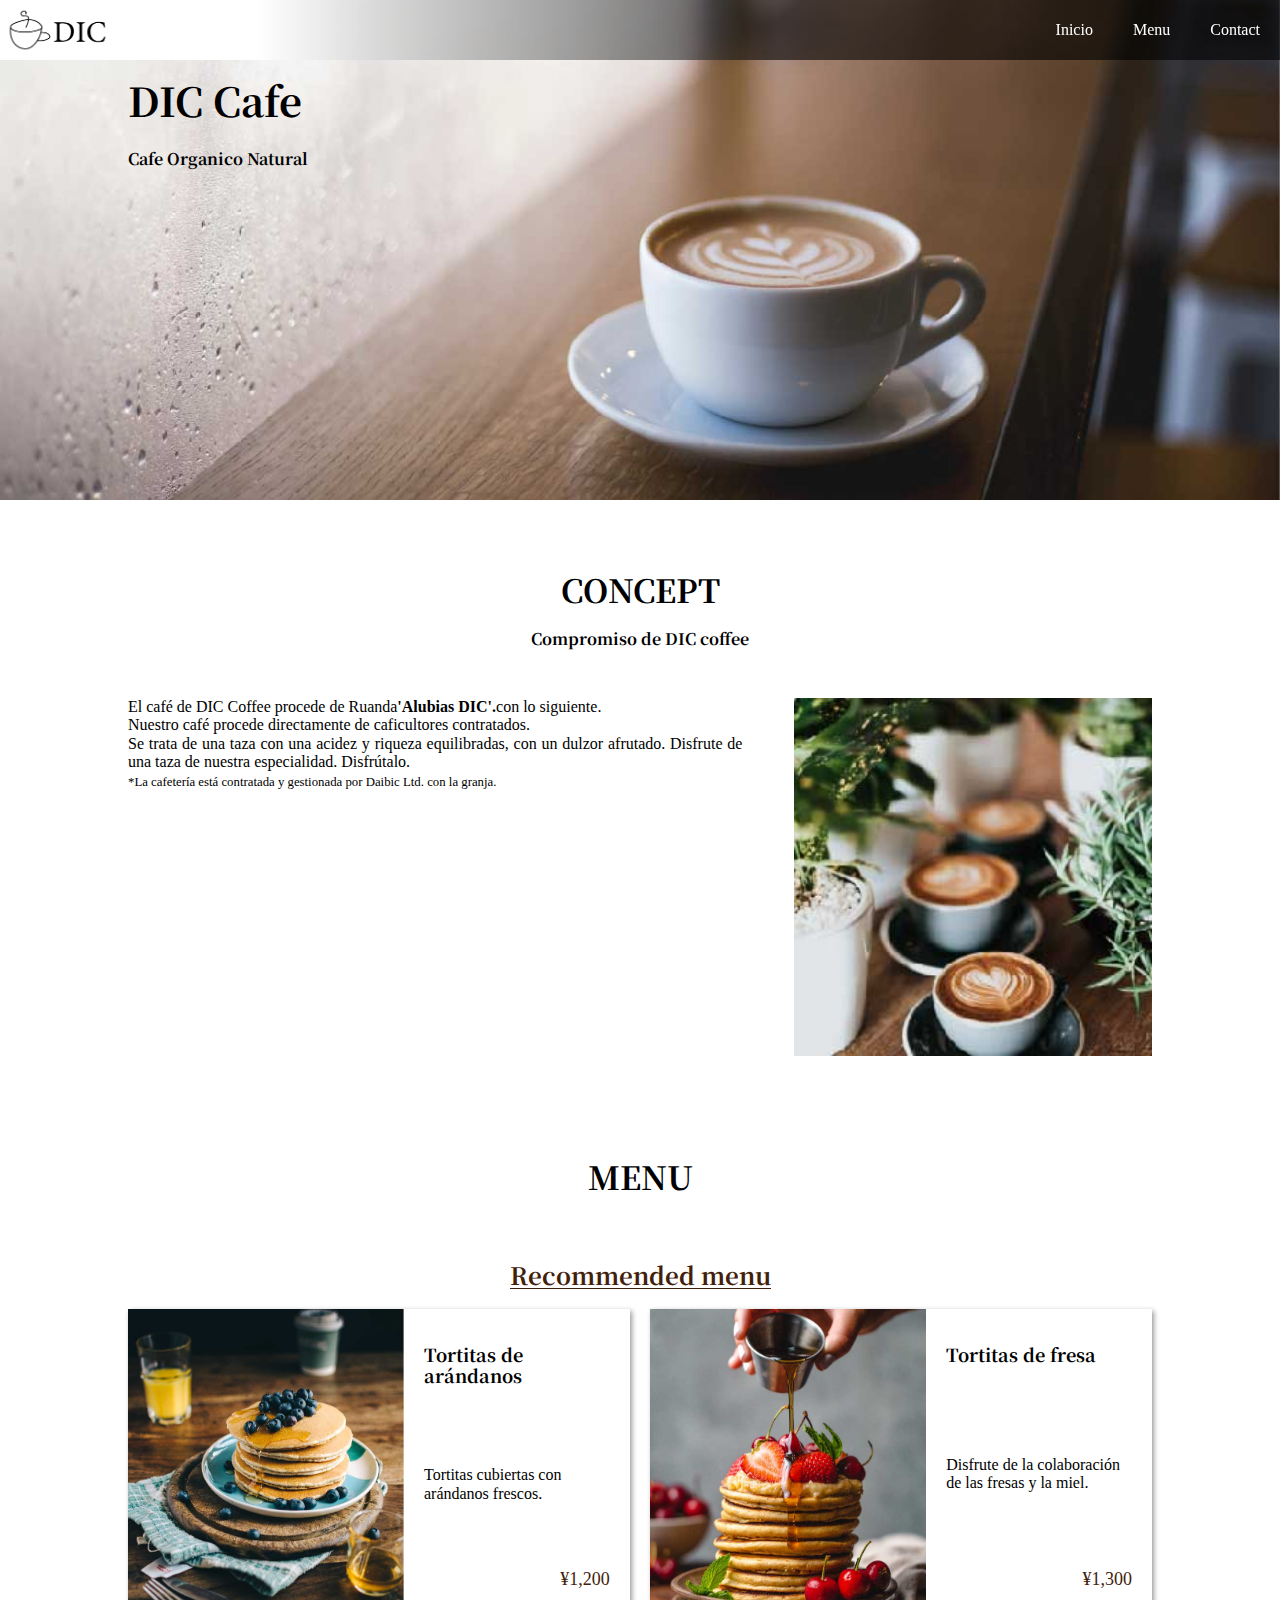
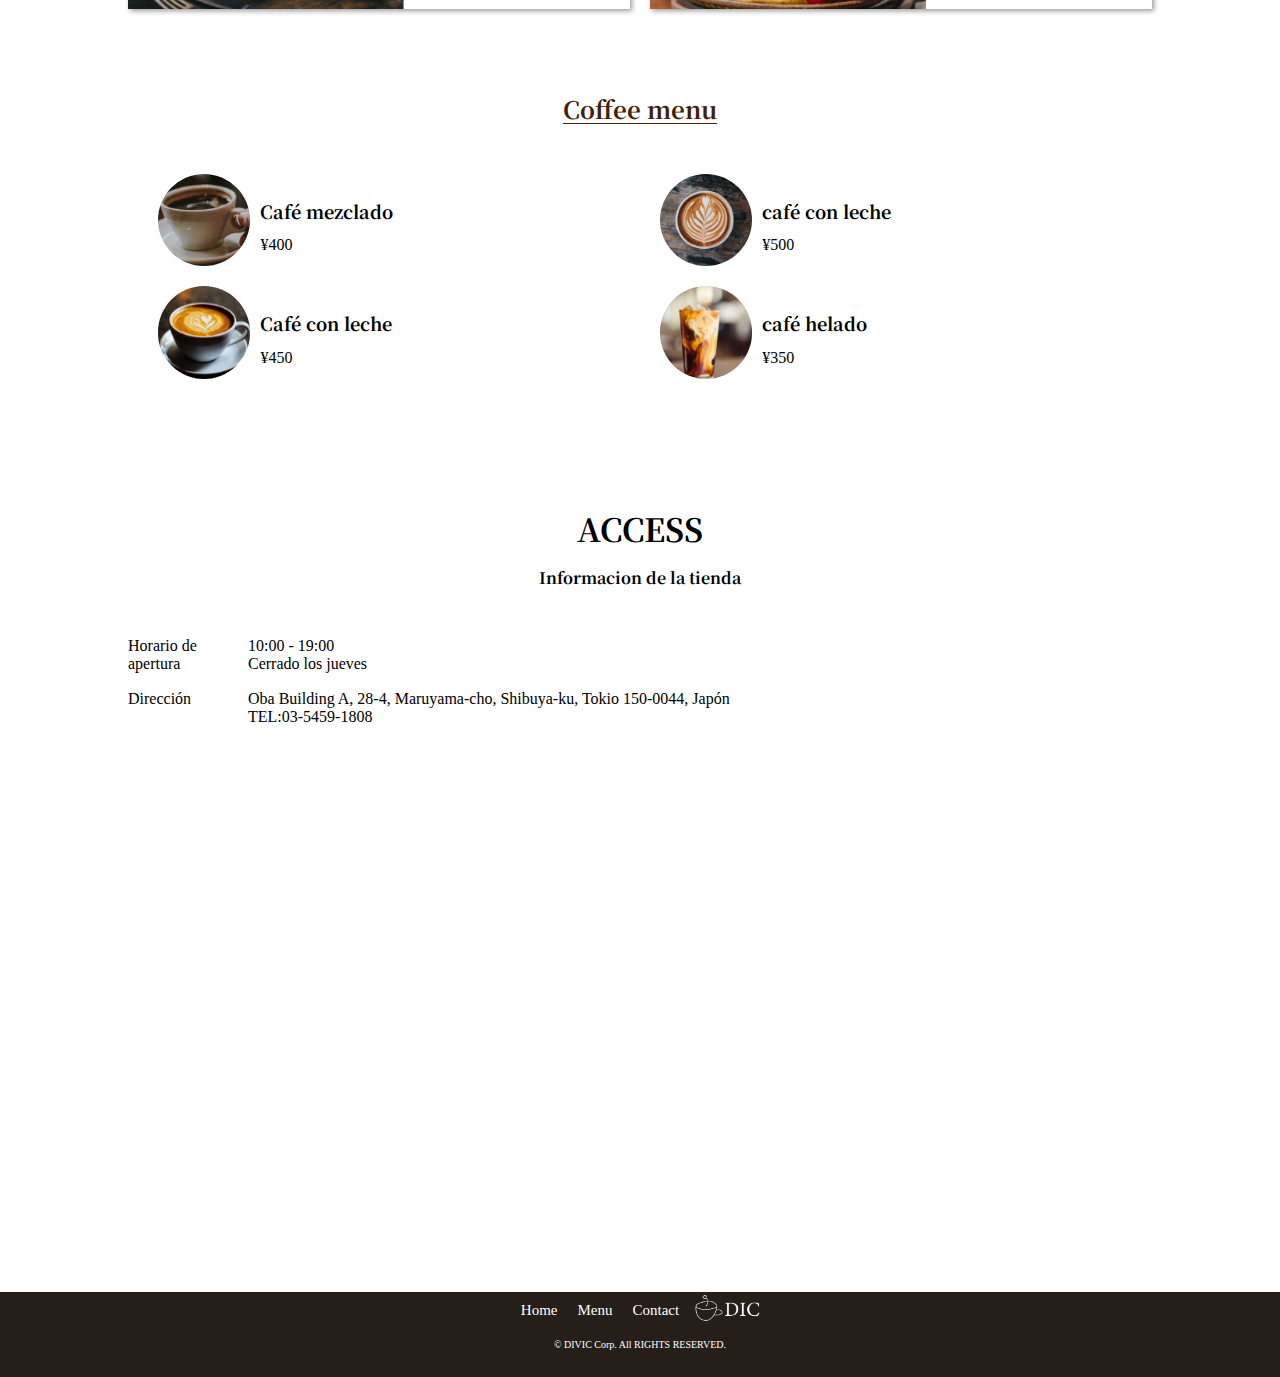
<file: index.html>
<!DOCTYPE html>
<html lang="ja">

<head>
    <meta charset="utf-8">
    <title>DIC cafe</title>
    <link rel="stylesheet" href="css/main.css">
    <link rel="stylesheet" href="css/normalize.css">
    <link href="https://fonts.googleapis.com/css2?family=Noto+Serif+JP:wght@400;700&display=swap" rel="stylesheet">
</head>

<body>
    <header>

        <!-- Navegación global -->
        <nav class="header_nav">
            <a class="logo" href="index.html">
                <img src="./image/sample_logo_k.png" alt="logo">
            </a>
            <ul class="global_nav">
                <a class="global_nav_item" href="index.html">
                    <li>Inicio</li>
                </a>
                <a class="global_nav_item" href="#menu">
                    <li>Menu</li>
                </a>
                <a class="global_nav_item" href="contact.html">
                    <li>Contact</li>
                </a>
            </ul>
        </nav>
        <div class="key section_inner">
            <h1>DIC Cafe</h1>
            <p>Cafe Organico Natural</p>
        </div>
    </header>
    <section>
        <article class="section_inner">
            <div class="section_title">
                <h1 class="">CONCEPT</h1>
                <p>Compromiso de DIC coffee</p>
            </div>
            <div class="concept_inner">
                <p class="concept_content">
                    El café de DIC Coffee procede de Ruanda<strong>'Alubias DIC'.</strong>con lo siguiente.<br>
                    Nuestro café procede directamente de caficultores contratados.<br>
                    Se trata de una taza con una acidez y riqueza equilibradas, con un dulzor afrutado. Disfrute de una taza
                    de nuestra especialidad.
                    Disfrútalo.<br>
                    <small>*La cafetería está contratada y gestionada por Daibic Ltd. con la granja.</small>
                </p>
                <img class="concept_image" src="./image/sample_concept.jpg" alt="sample">
            </div>
        </article>
        <article class="section_inner menu_section">
            <h1 id="menu" class="section_title">MENU</h1>
            <section>
                <div class="center">
                    <h1 class="menu_title">Recommended menu</h1>
                </div>
        <ul class="menu_list menu_list_recommended">
            <li class="menu_item">
                <div class="menu_item_content">
                    <h2 class="menu_item_title">Tortitas de arándanos</h2>
                    <p>Tortitas cubiertas con arándanos frescos.</p>
                    <p class="menu_item_price">¥1,200</p>
                </div>
                <img src="image/sample_pancake1.jpg" class="menu_item_image">
            </li>
            <li class="menu_item">
                <div class="menu_item_content">
                    <h2 class="menu_item_title">Tortitas de fresa</h2>
                    <p>Disfrute de la colaboración de las fresas y la miel.</p>
                    <p class="menu_item_price">¥1,300</p>
                </div>
                <img src="image/sample_pancake2.jpg" class="menu_item_image">
            </li>
        </ul>
            </section>
            <section>
                <div class="center">
                    <h1 class="menu_title">Coffee menu</h1>
                </div>
                <ul class="menu_list coffee_menu">
                    <li class="coffee_menu_list_item">
                        <div class="coffee_menu_content">
                            <h2 class="menu_item_title">Café mezclado</h2>
                            <p class="coffee_menu_price">¥400</p>
                        </div>
                        <img src="image/sample_cafe1.jpg" class="coffee_menu_image">
                    </li>
                    <li class="coffee_menu_list_item">
                        <div class="coffee_menu_content">
                            <h2 class="menu_item_title">café con leche</h2>
                            <p class="coffee_menu_price">¥500</p>
                        </div>
                        <img src="image/sample_cafe2.jpg" class="coffee_menu_image">
                    </li>
                    <li class="coffee_menu_list_item">
                        <div class="coffee_menu_content">
                            <h2 class="menu_item_title">Café con leche</h2>
                            <p class="coffee_menu_price">¥450</p>
                        </div>
                        <img src="image/sample_cafe3.jpg" class="coffee_menu_image">
                    </li>
                    <li class="coffee_menu_list_item">
                        <div class="coffee_menu_content">
                            <h2 class="menu_item_title">café helado</h2>
                            <p class="coffee_menu_price">¥350</p>
                        </div>
                        <img src="image/sample_cafe4.jpg" class="coffee_menu_image">
                    </li>
                </ul>
            </section>
        </article>
        <article class="section_inner">
            <div class="section_title">
                <h1 class="">ACCESS</h1>
                <p>Informacion de la tienda</p>
            </div>
            <dl class="info">
                <dt class="info_title">Horario de apertura 
                
                </dt>
                <dd>10:00 - 19:00<br>Cerrado los jueves</dd>
            </dl>
            <dl class="info">
                <dt class="info_title">Dirección</dt>
                <dd>
                    Oba Building A, 28-4, Maruyama-cho, Shibuya-ku, Tokio 150-0044, Japón<br>
                    TEL:03-5459-1808
                </dd>
            </dl>
            <iframe class="frame_area"
                src="https://www.google.com/maps/embed?pb=!1m18!1m12!1m3!1d3241.862556186286!2d139.6944708!3d35.6557578!2m3!1f0!2f0!3f0!3m2!1i1024!2i768!4f13.1!3m3!1m2!1s0x60188b55bb707eff%3A0x5f04575eb7aca63e!2s%C5%8Cba%2C%2028-4%20Maruyamach%C5%8D%2C%20Shibuya%20City%2C%20Tokyo%20150-0044%2C%20Jap%C3%B3n!5e0!3m2!1ses-419!2spy!4v1696886641777!5m2!1ses-419!2spy"
                width="600" height="450" style="border:0;" allowfullscreen="" loading="lazy"
                referrerpolicy="no-referrer-when-downgrade"></iframe>
        </article>
    </section>
    <footer class="footer">
        <nav>
            <!-- navegación -->
            <ul class="footer_nav">
                <a class="footer_nav_item" href="#">
                    <li>Home</li>
                </a>
                <a class="footer_nav_item" href="#menu">
                    <li>Menu</li>
                </a>
                <a class="footer_nav_item" href="contact.html">
                    <li>Contact</li>
                </a>
                <a href="index.html">
                    <img class="footer_logo" src="./image/sample_logo_w.png" alt="logo">
                </a>
            </ul>
            <p class="footer_right">© DIVIC Corp. All RIGHTS RESERVED.</p>
        </nav>
    </footer>
</body>

</html>
</file>
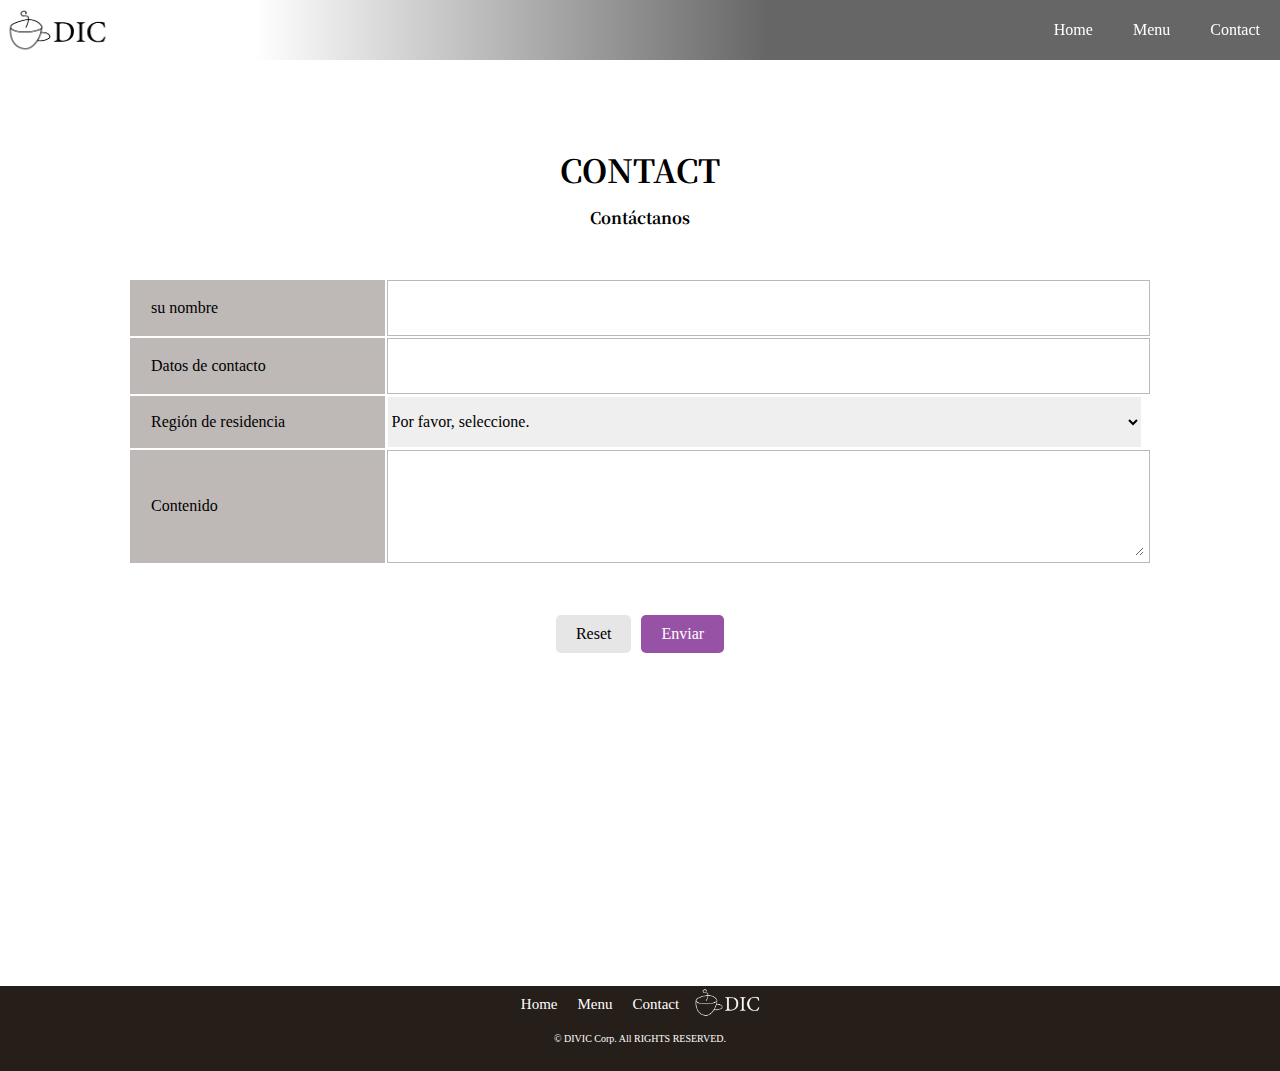
<file: contact.html>
<!DOCTYPE html>
<html lang="ja">

<head>
    <meta charset="utf-8">
    <title>DIC cafe</title>
    <link rel="stylesheet" href="css/main.css">
    <link rel="stylesheet" href="css/normalize.css">
    <link rel="stylesheet" href="css/contact.css">
    <link href="https://fonts.googleapis.com/css2?family=Noto+Serif+JP:wght@400;700&display=swap" rel="stylesheet">
</head>

<body>
<header class="sub_header">

    <!-- Navegación global -->
    <nav class="header_nav">
        <a class="logo" href="index.html">
            <img src="./image/sample_logo_k.png" alt="logo">
        </a>
        <ul class="global_nav">
            <a class="global_nav_item" href="index.html">
                <li>Home</li>
            </a>
            <a class="global_nav_item" href="#menu">
                <li>Menu</li>
            </a>
            <a class="global_nav_item" href="contact.html">
                <li>Contact</li>
            </a>
        </ul>
    </nav>
    <h1>DIC Coffee</h1>


<section class="section_inner">
    <div class="section_title">
        <h1>CONTACT</h1>
        <p>Contáctanos</p>
    </div>
    <form action="#" method="POST">
        <table class="contact">
            <tr class="contact_line">
                <td class="contact_sign"><label for="name">su nombre</label></td>
                <td class="contact_input"><input type="text" name="name" id="name"></td>
            </tr>
            <tr class="contact_line">
                <td class="contact_sign"><label for="phonenumber">Datos de contacto</label></td>
                <td class="contact_input"><input type="tel" name="phonenumber" id="phonenumber"></td>
            </tr>
            <tr class="contact_line">
                <td class="contact_sign"><label for="region">Región de residencia</label></td>
                <td>
                    <select id="region">
                        <option value="0">Por favor, seleccione.</option>
                        <option value="1">Hokkaido</option>
                        <option value="2">Tohoku (las seis prefecturas más septentrionales de Honshu)</option>
                        <option value="3">Kantou (mitad oriental de Japón, incluido Tokio)</option>
                        <option value="4">centro</option>
                        <option value="5">Kinki (región alrededor de Osaka, Kioto y Nara)</option>
                        <option value="6">Chugoku y Shikoku</option>
                        <option value="7">Kyushu (la más meridional de las cuatro islas principales de Japón)</option>
                    </select>
                </td>
            </tr>
            <tr class="contact_content">
                <td class="contact_sign"><label for="content">Contenido</label></td>
                <td class="contact_input"><textarea name="content" id="content"></textarea></td>
            </tr>
        </table>
        <div class="contact_btn_area">
            <button type="reset" class="contact_btn reset_btn">Reset</button>
            <button type="submit" class="contact_btn submit_btn">Enviar</button>
        </div>
    </form>
</section>

<footer class="footer">
    <nav>
        <!-- navegación -->
        <ul class="footer_nav">
            <a class="footer_nav_item" href="index.html">
                <li>Home</li>
            </a>
            <a class="footer_nav_item" href="#menu">
                <li>Menu</li>
            </a>
            <a class="footer_nav_item" href="contact.html">
                <li>Contact</li>
            </a>
            <a href="index.html">
                <img class="footer_logo" src="./image/sample_logo_w.png" alt="logo">
            </a>
        </ul>
        <p class="footer_right">© DIVIC Corp. All RIGHTS RESERVED.</p>
    </nav>
</footer>

</body>

</html>
</file>
<file: css/main.css>
@charset "utf-8";

html {
    height: 100%;
}

body {
    position: relative;
    padding-bottom: 75px;
    min-height: 100%;
}

li {
    list-style: none;
}

p,
ul {
    margin: 0;
    padding: 0;
}

div,
li {
    box-sizing: border-box;
}

.section_inner {
    padding: 50px 10% 30px;
}

.section_title {
    font-family: "Noto Serif JP", serif;
    font-weight: bold;
    text-align: center;
    margin-bottom: 50px;
}

.key {
    height: 500px;
    background: center / cover no-repeat url("../image/sample_key.jpg");
    font-family: "Noto Serif JP", serif;
    font-weight: bold;
}

.key h1 {
    font-size: 2.5rem;
}

/* NAV SECTION */
.menu_title {
    display: inline-block;
    font-family: "Noto Serif JP", serif;
    font-size: 1.5rem;
    color: #42210b;
    border-bottom: 1px solid #42210b;
    margin-bottom: 20px;
}

.center {
    text-align: center;
}

.coffee_menu_image {
    width: 20%;
    border-radius: 50%; 
}

.header_nav {
    display: flex;
    height: 60px;
    justify-content: space-between;
    align-items: stretch;
    position: fixed;
    top: 0;
    width: 100%;
    background: linear-gradient(90deg, #fff 20%, rgba(0, 0, 0, .6) 60%);
    
}

.logo {
    width: 120px;
    display: flex;
    align-items: center;
    align-items: center;
}

.logo img {
    width: 100%;
}

.global_nav {
    display: flex;
    align-items: stretch;
}

.global_nav_item {
color: #fff;
    text-decoration: none;
    display: flex;
    align-items: center;
    padding: 0 20px;
}

.global_nav_item:hover {
    background: #fff;
    color: #42210b;
}

/* CONCEPT SECTION */

.concept_inner {
    display: flex;
    justify-content: space-between;
}

.concept_content {
    width: 60%;
    text-align: justify;
}

.concept_image {
    width: 35%;
}

/* MENU SECTION */

.menu_section {
    background: url("../image/sample_menu_bg.jpg") no-repeat bottom;
    background-size: 100%;
    background-attachment: fixed;
}

.menu_list {
    display: flex;
    justify-content: space-between;
    flex-wrap: wrap;

}

.menu_list_recommended {
    padding-bottom: 50px;
}

 .menu_item {
    width: 49%;
    display: flex;
    flex-direction: row-reverse;
    box-shadow: 2px 2px 5px rgba(0, 0, 0, .4);
    margin-bottom: 20px;
 }

 .menu_item_content {
    width: 45%;
    padding: 20px;
    display: flex;
    flex-direction: column;
    justify-content: space-between;
    background: #fff;
 }

 .menu_item_title {
    font-size: 18px;
    font-family: 'Noto Serif JP', serif;
 }

 .menu_item_price {
    color: #42210b;
    font-size: 18px;
    text-align: right;
 }

 .menu_item_image {
    width: 55%;
    object-fit: cover;
    height: 300px;
 }

 .menu_title {
    display: inline-block;
    font-family: 'Noto Serif JP', serif;
    text-align: center;
    font-size: 1.5rem;
    color: #42210b;
    border-bottom: solid #42210b 1px;
    margin-bottom: 20px;
 }

 .coffee_menu {
    background: #fff;
    padding: 20px;
 }

 .coffee_menu_list_item {
    width: 49%;
    display: flex;
    flex-direction: row-reverse;
    align-items: center;
    padding: 10px;
 }

 .coffee_menu_content {
    width: 80%;
    padding: 10px;
 }

/* ACCESS SECTION */
.info {
    display: flex;
}

.info_title {
    width: 80px;
}

.frame_area {
    position: relative;
    width: 100%;
}

/* FOOTER SECTION */
.footer {
    width: 100%;
    background: #251e19;
    position: absolute;
    bottom: -75px;
    padding-bottom: 10px;
    height: 75px;
}

.footer_nav {
    display: flex;
    justify-content: center;
    margin-bottom: 10px;
}

.footer_nav_item {
    padding: 0 10px;
    display: flex;
    flex-direction: column;
    justify-content: center;
    color: white;
    text-decoration: none;
    font-size: 15px;
}

.footer_right {
    color: white;
    text-align: center;
    font-size: 10px;
}

.footer_logo {
    width: 80px;
}
</file>
<file: css/contact.css>
/* CONTACT */
.contact {
    width: 100%;
    margin-bottom: 30px;
}

.contact_line {
    height: 50px;
    line-height: 50px;
}

.contact_sign {
    width: 25%;
    background: #beb9b7;
    border: solid 1px #beb9b7;
    text-align: left;
    padding: 0 20px;
}

.contact_input {
    width: 75%;
    border: solid 1px #beb9b7;
}

.contact_content {
    height: 100px;
}

.contact_input input,
select,
textarea {
    border: none;
    width: 99%;
}

.contact_input input,
select {
    height: 50px;
}

.contact_input textarea {
    height: 100px;
}

.personal_information {
    background: #e6e6e6;
    padding: 10px;
    height: 100px;
    overflow: scroll;
    margin-bottom: 20px;
}

.contact_btn_area {
    display: flex;
    justify-content: center;
    padding: 20px 0;
}

.contact_btn {
    padding: 10px 20px;
    border: none;
    border-radius: 5px;
}

.contact_btn+.contact_btn {
    margin-left: 10px;
}

.submit_btn {
    background: #9852a5;
    color: #fff;
}

.reset_btn {
    background: #e6e6e6;
}
</file>
